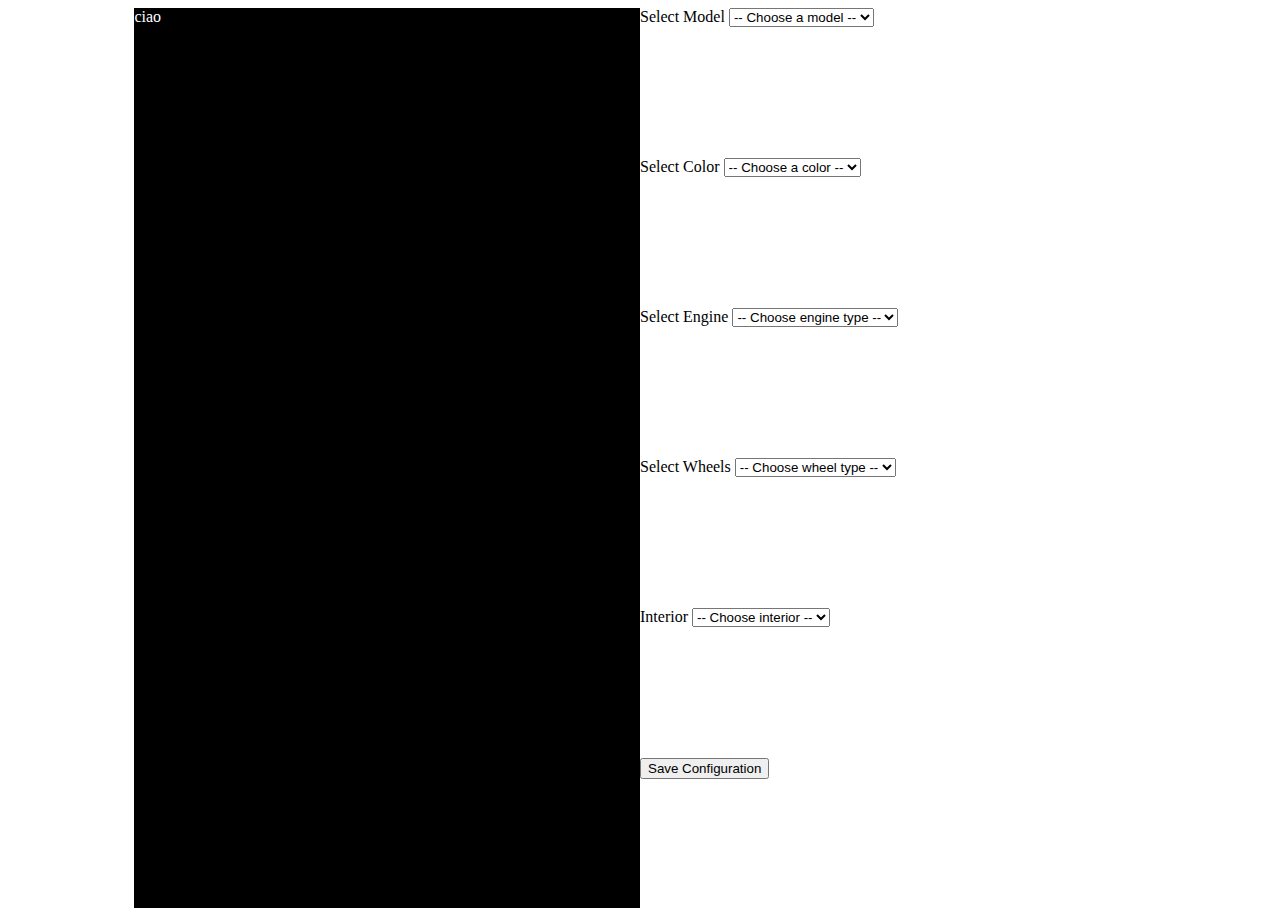
<file: index.html>
<!DOCTYPE html>
<html lang="en">
<head>
    <meta charset="UTF-8">
    <meta name="viewport" content="width=device-width, initial-scale=1.0">
    <title>Document</title>
    
    <link rel="stylesheet" href="./css/style.css">
</head>
<body>
    <div class="parent">
<div class="div1"> 
    <form id="car-config-form">

    <label for="model">Select Model</label>
    <select id="model" name="model" required>
      <option value="">-- Choose a model --</option>
      <option value="sedan">Sedan</option>
      <option value="suv">SUV</option>
      <option value="coupe">Coupe</option>
      <option value="hatchback">Hatchback</option>
    </select>
</div>
<div class="div2"> 
    <label for="color">Select Color</label>
    <select id="color" name="color" required>
      <option value="">-- Choose a color --</option>
      <option value="black">Black</option>
      <option value="white">White</option>
      <option value="red">Red</option>
      <option value="blue">Blue</option>
      <option value="silver">Silver</option>
    </select> 
</div>
<div class="div3"> 
    <label for="engine">Select Engine</label>
    <select id="engine" name="engine" required>
      <option value="">-- Choose engine type --</option>
      <option value="diesel">Diesel</option>
      <option value="petrol">Petrol</option>
      <option value="hybrid">Hybrid</option>
      <option value="electric">Electric</option>
    </select>
</div>
<div class="div4"> 
    <label for="wheels">Select Wheels</label>
    <select id="wheels" name="wheels">
      <option value="">-- Choose wheel type --</option>
      <option value="17">17" Alloy</option>
      <option value="18">18" Sport</option>
      <option value="19">19" Black Edition</option>
    </select> 
</div>
<div class="div5"> 
    <label for="interior">Interior</label>
    <select id="interior" name="interior">
      <option value="">-- Choose interior --</option>
      <option value="leather">Leather</option>
      <option value="fabric">Fabric</option>
      <option value="alcantara">Alcantara</option>
    </select>
</div>
<div class="div6"> 
    <button type="submit">Save Configuration</button>
    </form>     
    </div>
<div class="div8"> ciao </div>        
</div>

</div>
</div>
    
        
</body>
</html>
</file>
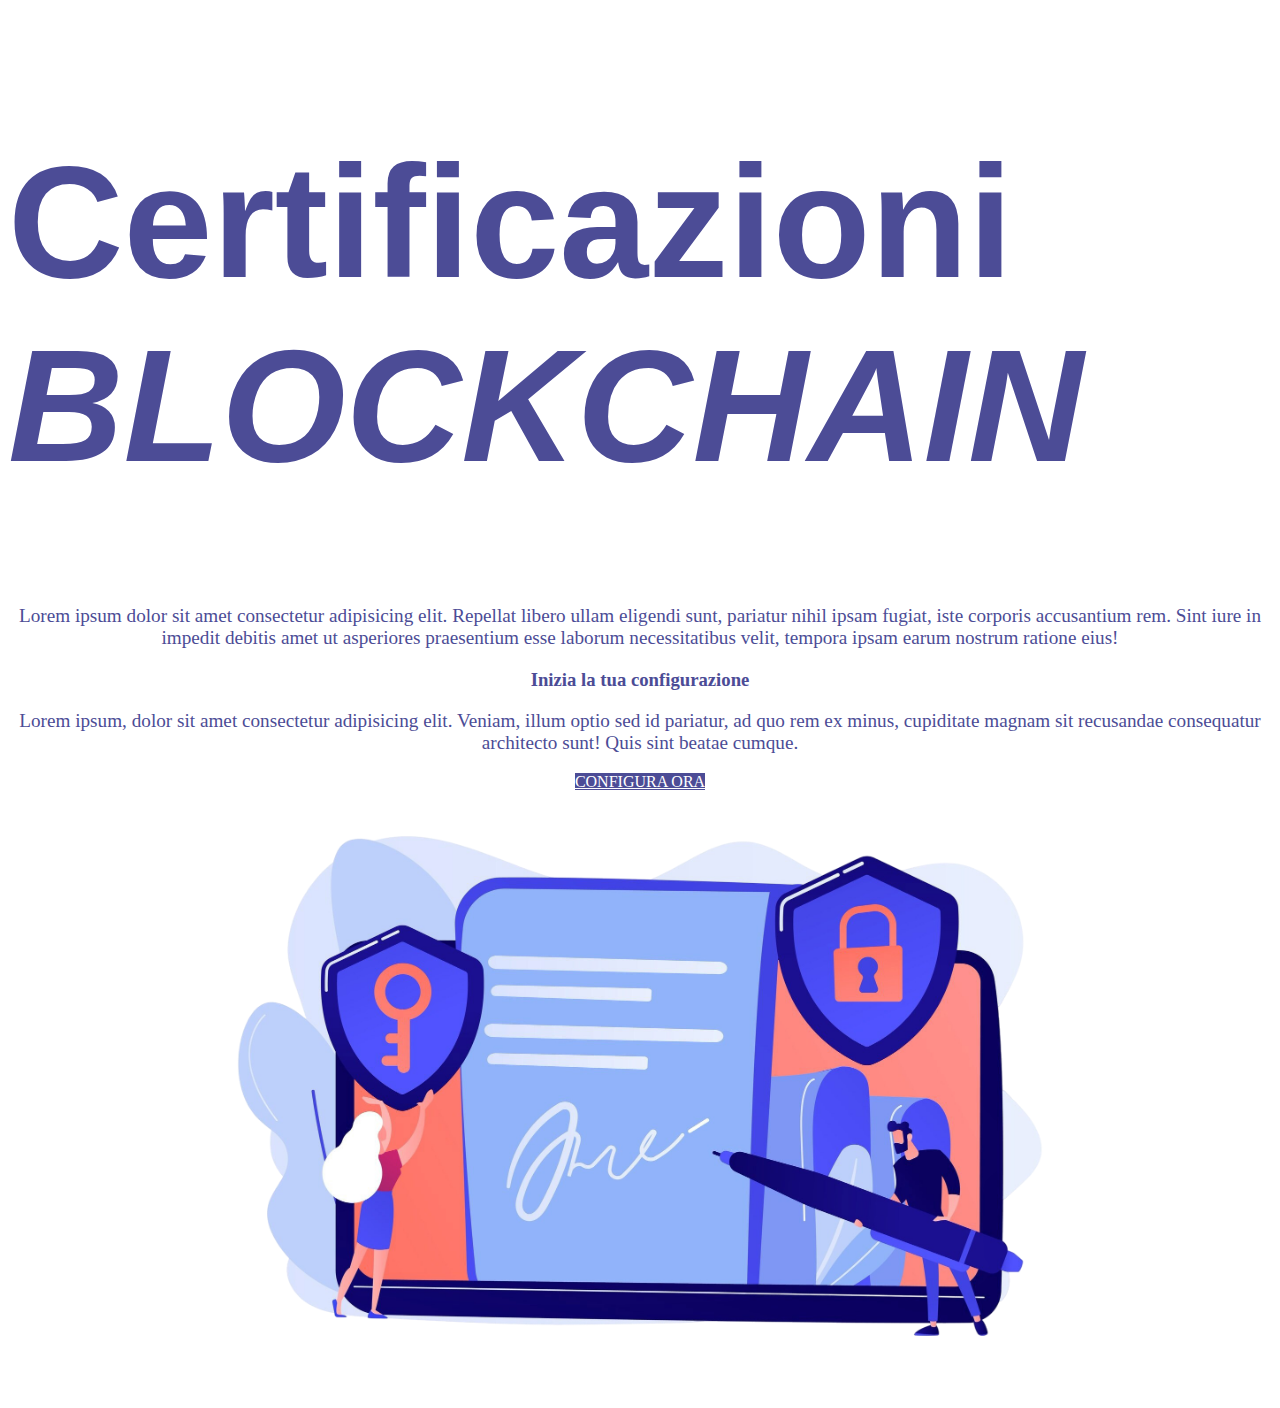
<file: Home Page - Header/index.html>
<!DOCTYPE html>
<html lang="it">
<head>
  <meta charset="UTF-8">
  <meta name="viewport" content="width=device-width, initial-scale=1">
  <title>KeCert Blockchain</title>
  <link href="https://cdn.jsdelivr.net/npm/bootstrap@5.3.7/dist/css/bootstrap.min.css" rel="stylesheet" integrity="sha384-LN+7fdVzj6u52u30Kp6M/trliBMCMKTyK833zpbD+pXdCLuTusPj697FH4R/5mcr" crossorigin="anonymous">
  <link rel="stylesheet" href="./css/style.css">
</head>
<body>

<!-- Hero -->
<section class="hero">
  <div class="container-fluid">
    <div class="row d-flex align-items-center">

      <div class="sezione1 col-12 col-lg-6">
        <h1 class="mb-3 mt-5 fw-bold">
          Certificazioni
          <span class="second-line">BLOCKCHAIN</span>
        </h1>

        <p>Lorem ipsum dolor sit amet consectetur adipisicing elit. Repellat libero ullam eligendi sunt, pariatur nihil ipsam fugiat, iste corporis accusantium rem. Sint iure in impedit debitis amet ut asperiores praesentium esse laborum necessitatibus velit, tempora ipsam earum nostrum ratione eius!</p>

        <div class="card shadow mt-5 mb-5" style="width: 100%;">
          <div class="card-body">
            <h3 class="card-title text-center">Inizia la tua configurazione</h3>
            <p class="card-text">Lorem ipsum, dolor sit amet consectetur adipisicing elit. Veniam, illum optio sed id pariatur, ad quo rem ex minus, cupiditate magnam sit recusandae consequatur architecto sunt! Quis sint beatae cumque.</p>
            <div class="text-center">
              <a href="#" class="btn btn-colore btn-lg">CONFIGURA ORA</a>
            </div>
          </div>
        </div>
      </div>

      <div class="col-12 col-lg-6 text-center">
        <img class="img-fluid my-4" src="./img/illustrazione-certificato.png" alt="Immagine Illustrativa Certificato" width="70%">
      </div>

    </div>
  </div>
</section>
</file>
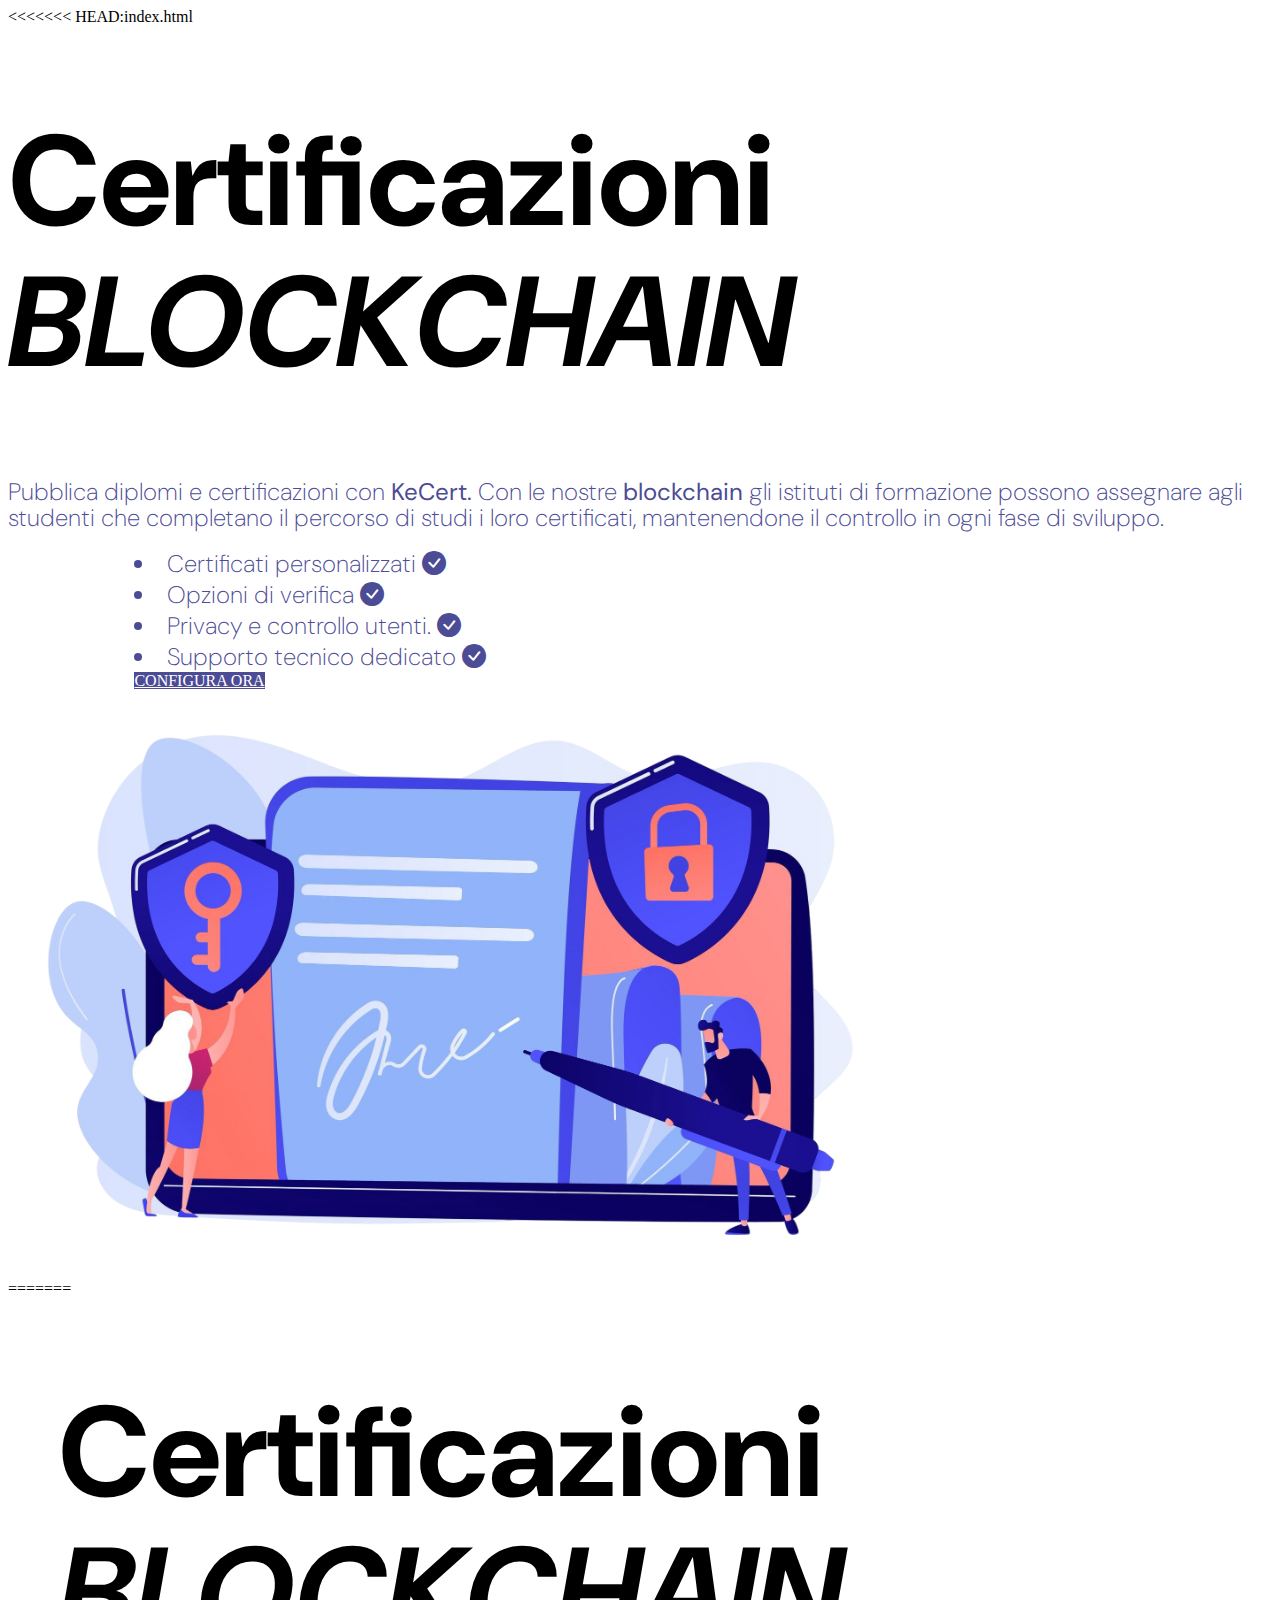
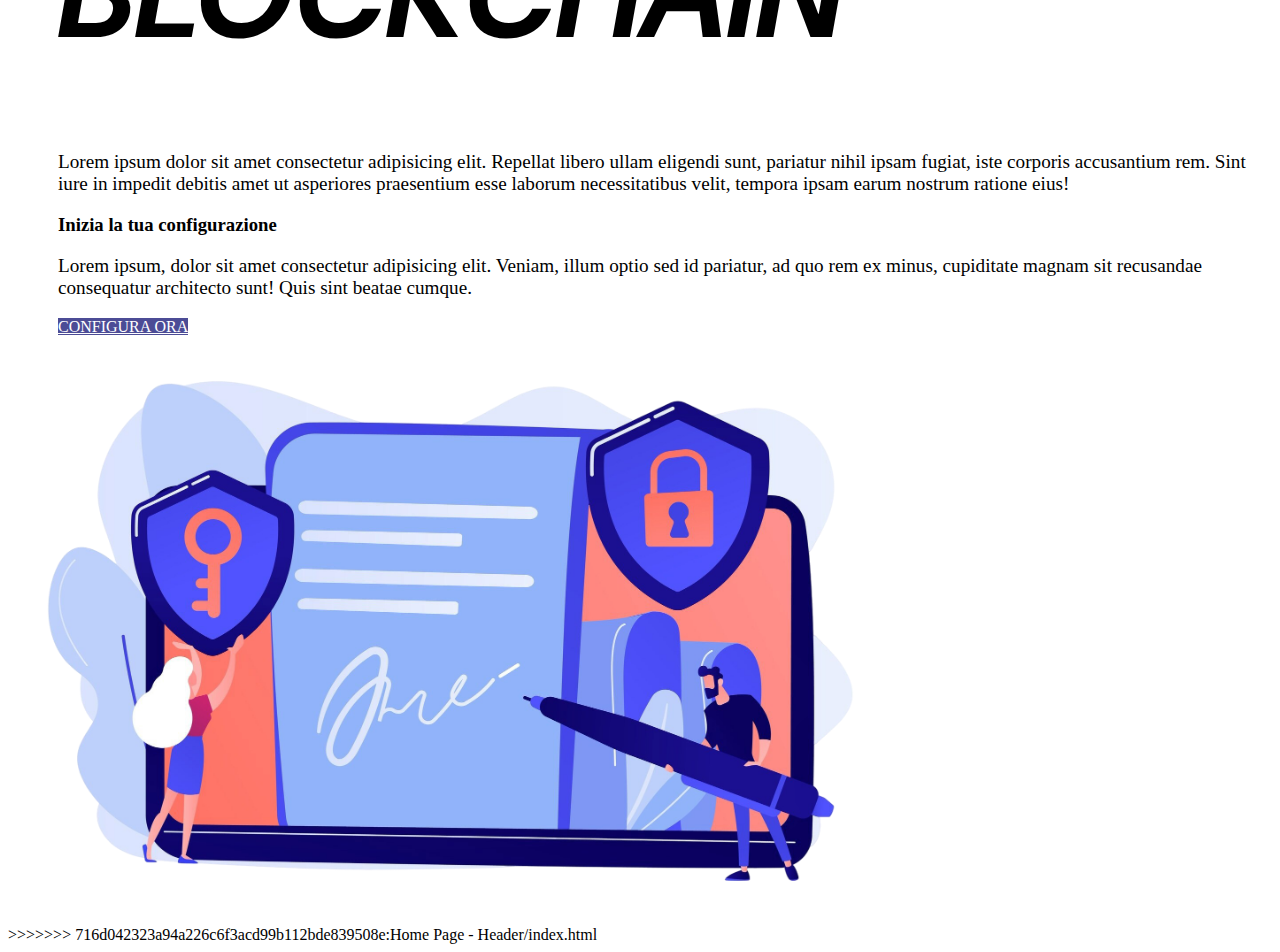
<file: Home Page - Header (2)/Home Page - Header/index.html>
<<<<<<< HEAD:index.html
<!DOCTYPE html>
<html lang="it">
<head>
  <meta charset="UTF-8">
  <meta name="viewport" content="width=device-width, initial-scale=1">
  <title>KeCert Blockchain</title>
  <link href="https://cdn.jsdelivr.net/npm/bootstrap@5.3.7/dist/css/bootstrap.min.css" rel="stylesheet" integrity="sha384-LN+7fdVzj6u52u30Kp6M/trliBMCMKTyK833zpbD+pXdCLuTusPj697FH4R/5mcr" crossorigin="anonymous">
  <link href="https://cdn.jsdelivr.net/npm/bootstrap-icons@1.10.5/font/bootstrap-icons.css" rel="stylesheet">
  <link rel="stylesheet" href="./css/style.css">

  <!-- font -->
  <link rel="preconnect" href="https://fonts.googleapis.com">
  <link rel="preconnect" href="https://fonts.gstatic.com" crossorigin>
  <link href="https://fonts.googleapis.com/css2?family=DM+Sans:ital,opsz,wght@0,9..40,100..1000;1,9..40,100..1000&display=swap" rel="stylesheet">

</head>
<body>

<!-- Hero -->
<section class="hero">
  <div class="container-fluid">
    <div class="row d-flex align-items-center">

      <div class="col-12 col-lg-6 ps-5">
        <h1 class="mb-3 mt-5">
          Certificazioni
          <span class="second-line">BLOCKCHAIN</span>
        </h1>

        <h1 class="description fw-regular">Pubblica diplomi e certificazioni con <strong> KeCert.</strong> Con le nostre <strong>blockchain</strong> gli istituti di formazione possono assegnare agli studenti che completano il percorso di studi i loro certificati, mantenendone il controllo in ogni fase di sviluppo.</h1>

        <div class="card shadow mt-5" style="width: 80%; margin: auto;">
          <div class="card-body">

            <div class="elenco description text-center fw-medium mt-3">

                <li class="justify-content-between align-items-center">
                  Certificati personalizzati
                  <i class="bi bi-check-circle-fill" style="color: #4c4c96;"></i>
                </li>

                <li class="justify-content-between align-items-center">
                  Opzioni di verifica
                  <i class="bi bi-check-circle-fill" style="color: #4c4c96;"></i>
                </li>

                <li class="justify-content-between align-items-center">
                  Privacy e controllo utenti.
                  <i class="bi bi-check-circle-fill" style="color: #4c4c96;"></i>
                </li>

                <li class="justify-content-between align-items-center">
                  Supporto tecnico dedicato
                  <i class="bi bi-check-circle-fill" style="color: #4c4c96;"></i>
                </li>
                
              </div>

            <div class="text-center mt-5">
              <a href="#" class="btn btn-colore btn-lg mb-3">CONFIGURA ORA</a>
            </div>
          </div>
        </div>
      </div>

      <div class="col-12 col-lg-6 align-items-center justify-content-center d-flex">
        <img class="img-fluid my-4 fixed" src="./img/illustrazione-certificato.png" alt="Immagine Illustrativa Certificato" width="70%">
      </div>

    </div>
  </div>
</section>
=======
<!DOCTYPE html>
<html lang="it">
<head>
  <meta charset="UTF-8">
  <meta name="viewport" content="width=device-width, initial-scale=1">
  <title>KeCert Blockchain</title>
  <link href="https://cdn.jsdelivr.net/npm/bootstrap@5.3.7/dist/css/bootstrap.min.css" rel="stylesheet" integrity="sha384-LN+7fdVzj6u52u30Kp6M/trliBMCMKTyK833zpbD+pXdCLuTusPj697FH4R/5mcr" crossorigin="anonymous">
  <link rel="stylesheet" href="./css/style.css">
</head>
<body>

<!-- Hero -->
<section class="hero">
  <div class="container-fluid">
    <div class="row d-flex align-items-center">

      <div class="sezione1 col-12 col-lg-6">
        <h1 class="mb-3 mt-5 fw-bold">
          Certificazioni
          <span class="second-line">BLOCKCHAIN</span>
        </h1>

        <p>Lorem ipsum dolor sit amet consectetur adipisicing elit. Repellat libero ullam eligendi sunt, pariatur nihil ipsam fugiat, iste corporis accusantium rem. Sint iure in impedit debitis amet ut asperiores praesentium esse laborum necessitatibus velit, tempora ipsam earum nostrum ratione eius!</p>

        <div class="card shadow mt-5 mb-5" style="width: 100%;">
          <div class="card-body">
            <h3 class="card-title text-center">Inizia la tua configurazione</h3>
            <p class="card-text">Lorem ipsum, dolor sit amet consectetur adipisicing elit. Veniam, illum optio sed id pariatur, ad quo rem ex minus, cupiditate magnam sit recusandae consequatur architecto sunt! Quis sint beatae cumque.</p>
            <div class="text-center">
              <a href="#" class="btn btn-colore btn-lg">CONFIGURA ORA</a>
            </div>
          </div>
        </div>
      </div>

      <div class="col-12 col-lg-6 text-center">
        <img class="img-fluid my-4" src="./img/illustrazione-certificato.png" alt="Immagine Illustrativa Certificato" width="70%">
      </div>

    </div>
  </div>
</section>
>>>>>>> 716d042323a94a226c6f3acd99b112bde839508e:Home Page - Header/index.html
</file>
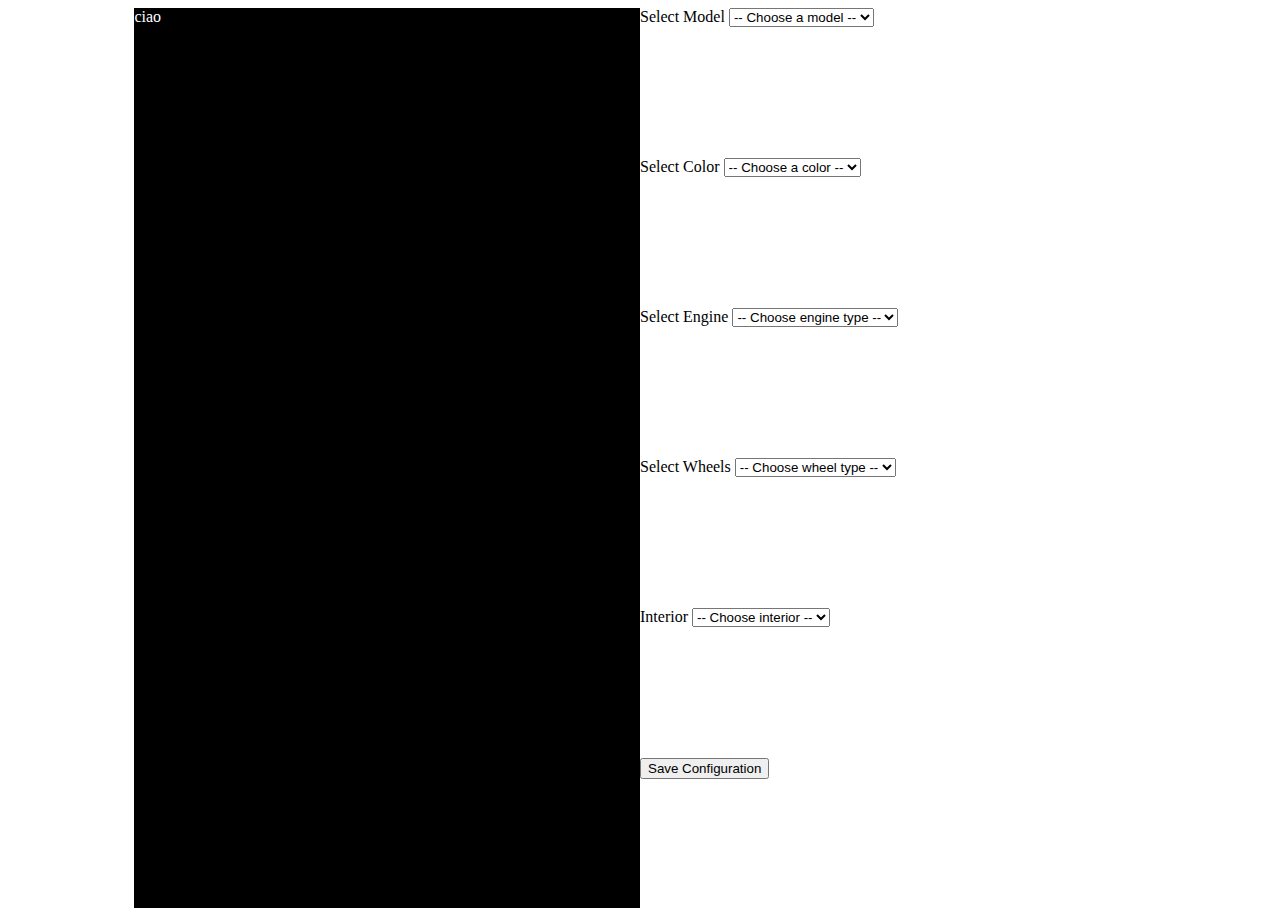
<file: form.html>
<!DOCTYPE html>
<html lang="en">

<head>
  <meta charset="UTF-8">
  <meta name="viewport" content="width=device-width, initial-scale=1.0">
  <title>Document</title>
  <link href="https://cdn.jsdelivr.net/npm/bootstrap@5.0.2/dist/css/bootstrap.min.css" rel="stylesheet"
    integrity="sha384-EVSTQN3/azprG1Anm3QDgpJLIm9Nao0Yz1ztcQTwFspd3yD65VohhpuuCOmLASjC" crossorigin="anonymous">
  <link rel="stylesheet" href="./css/style-form.css">
</head>

<body>
  <div class="parent">
    <div class="div1">
      <form id="car-config-form">

        <label for="model">Select Model</label>
        <select id="model" name="model" required class="form-select" aria-label="Default select example">
          <option value="">-- Choose a model --</option>
          <option value="sedan">Sedan</option>
          <option value="suv">SUV</option>
          <option value="coupe">Coupe</option>
          <option value="hatchback">Hatchback</option>
        </select>
    </div>
    <div class="div2">
      <label for="color">Select Color</label>
      <select id="color" name="color" required>
        <option value="">-- Choose a color --</option>
        <option value="black">Black</option>
        <option value="white">White</option>
        <option value="red">Red</option>
        <option value="blue">Blue</option>
        <option value="silver">Silver</option>
      </select>
    </div>
    <div class="div3">
      <label for="engine">Select Engine</label>
      <select id="engine" name="engine" required>
        <option value="">-- Choose engine type --</option>
        <option value="diesel">Diesel</option>
        <option value="petrol">Petrol</option>
        <option value="hybrid">Hybrid</option>
        <option value="electric">Electric</option>
      </select>
    </div>
    <div class="div4">
      <label for="wheels">Select Wheels</label>
      <select id="wheels" name="wheels">
        <option value="">-- Choose wheel type --</option>
        <option value="17">17" Alloy</option>
        <option value="18">18" Sport</option>
        <option value="19">19" Black Edition</option>
      </select>
    </div>
    <div class="div5">
      <label for="interior">Interior</label>
      <select id="interior" name="interior">
        <option value="">-- Choose interior --</option>
        <option value="leather">Leather</option>
        <option value="fabric">Fabric</option>
        <option value="alcantara">Alcantara</option>
      </select>
    </div>
    <div class="div6">
      <button type="submit">Save Configuration</button>
      </form>
    </div>
    <div class="div8"> ciao </div>
  </div>

  </div>
  </div>
  <script src="https://cdn.jsdelivr.net/npm/bootstrap@5.0.2/dist/js/bootstrap.bundle.min.js"
    integrity="sha384-MrcW6ZMFYlzcLA8Nl+NtUVF0sA7MsXsP1UyJoMp4YLEuNSfAP+JcXn/tWtIaxVXM"
    crossorigin="anonymous"></script>
</body>

</html>
</file>
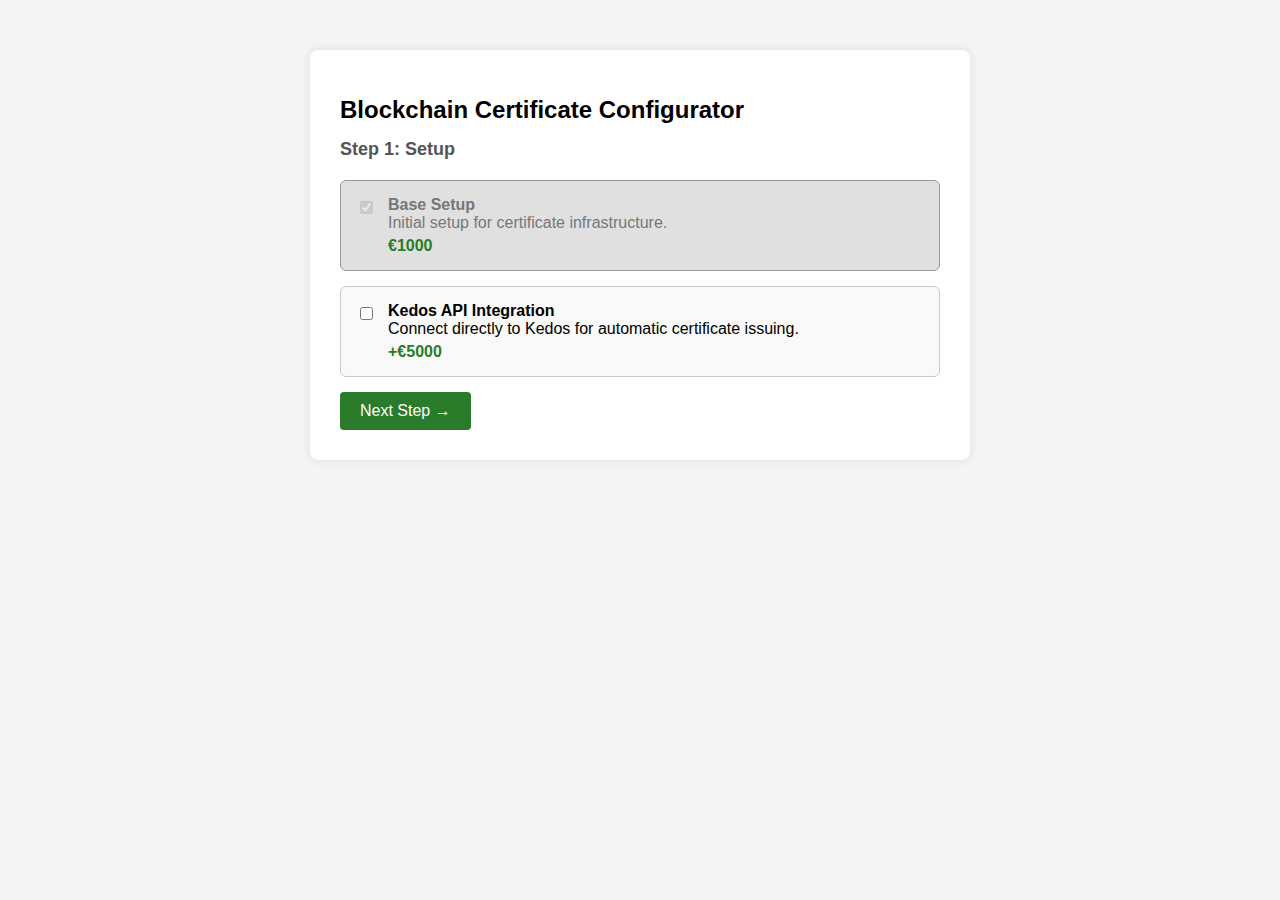
<file: SetUp.html>
<!DOCTYPE html>
<html lang="en">
<head>
  <meta charset="UTF-8" />
  <meta name="viewport" content="width=device-width, initial-scale=1.0"/>
  <title>Configurator - Step 1</title>
  <link rel="stylesheet" href="css/set-up.css" />
</head>
<body>

  <div class="container">
    <h1>Blockchain Certificate Configurator</h1>
    <h2>Step 1: Setup</h2>

    <div class="option-block fixed">
      <input type="checkbox" id="base" checked disabled />
      <label for="base">
        <strong>Base Setup</strong><br />
        Initial setup for certificate infrastructure.<br />
        <span class="price">€1000</span>
      </label>
    </div>

    <div class="option-block">
      <input type="checkbox" id="kedos-api" />
      <label for="kedos-api">
        <strong>Kedos API Integration</strong><br />
        Connect directly to Kedos for automatic certificate issuing.<br />
        <span class="price">+€5000</span>
      </label>
    </div>

    <button class="next-btn">Next Step →</button>
  </div>

</body>
</html>
</file>
<file: css/style.css>
.body{
    margin: 0;
}
.parent {
display: grid;
grid-template-columns: 0.5fr repeat(2, 2fr) 0.5fr;
grid-template-rows: repeat(6, 1fr);
grid-column-gap: 0px;
grid-row-gap: 0px;
}

.div1 { 
    grid-area: 1 / 3 / 2 / 4;
    height: 10vh;    
}
.div2 { grid-area: 2 / 3 / 3 / 4;
height: 10vh;   }
.div3 { grid-area: 3 / 3 / 4 / 4;
height: 10vh;   }
.div4 { grid-area: 4 / 3 / 5 / 4;
height: 10vh;   }
.div5 { grid-area: 5 / 3 / 6 / 4;
height: 10vh;   }
.div6 { grid-area: 6 / 3 / 7 / 4;
height: 10vh;   }
.div8 { 
    grid-area: 1 / 2 / 7 / 3;
    height: 100vh;
    background-color: black;
    color: white;   
}
</file>
<file: Home Page - Header/css/style.css>
.hero {
  padding-top: 15px;
  padding-bottom: 15px;
  color: #4c4c96;
  position: relative;
  text-align: center;
}

.card {
  border-radius: 30px;
}

p {
  font-size: 1.2rem;
}

.btn-colore {
  background-color: #4c4c96;
  color: white;
  border: none;
  transition: background 0.2s;
}

.btn-colore:hover,
.btn-colore:focus {
  background-color: #252568; /* colore più scuro per l'hover */
  color: white;
}

h1 {
  font-size: 3.5rem;
  font-family: 'DM Sans', sans-serif;
  font-style: bold;
}

.second-line{
  font-weight: bold;
  font-style: italic;
}

.interlinea {
  line-height: 80%;
}

.description {
  font-size: 1.5rem;
  font-weight: 200;
  color: #4c4c96;
  font-family: 'DM Sans', sans-serif;
}


/* CSS CARD HEADER */
.elenco {
  font-size: 1.2rem;
}

.button {
  font-family: 'DM Sans', sans-serif;
  font-weight: bold;
}

ul {
  list-style-type: none;
}

ul li i {
  padding-left: 1rem;
}


/* da 576px in su */
@media (min-width: 576px) {
  h1 {
    font-size: 5rem;
  }
}

/* da 768px in su */
@media (min-width: 768px) {

  h1 {
    font-size: 7rem;
    text-align: left;
  }

  .description{
    font-size: 2rem;
  }

}

/* da 1200px in su */
@media (min-width: 1200px) { 

  h1 {
  font-size: 10rem;
  text-align: left;
  }

}
</file>
<file: Home Page - Header (2)/Home Page - Header/css/style.css>
<<<<<<< HEAD:css/style.css
.hero {
  padding-top: 15px;
  padding-bottom: 15px;
  color: #4c4c96;
  position: relative;
}

footer {
  background: black;
  color: white;
  padding: 40px 0;
}

.square {
  background-color: #4c4c96;
  height: 100px;
}

p {
  font-size: 1.2rem;
}

h1 {
  font-size: 8rem;
  line-height: 1.0;
}

.btn-colore {
  background-color: #4c4c96;
  color: white;
  border: none;
  transition: background 0.2s;
}

.btn-colore:hover,
.btn-colore:focus {
  background-color: #252568; /* colore più scuro per l'hover */
  color: white;
}

h1 {
  font-size: 3rem;
  font-family: 'DM Sans', sans-serif;
  font-style: bold;
}

.second-line{
  font-weight: bold;
  font-style: italic;
}

.description {
  font-size: 1.5rem;
  font-weight: 200;
  color: #4c4c96;
  font-family: 'DM Sans', sans-serif;
}

/* Responsive styles */
@media (min-width: 576px) {
  h1 {
    font-size: 4rem;
  }
}

@media (max-width: 576px) {
  h1 {
    font-size: 4rem;
    text-align: center;
  }
  .elenco {
    font-size: 1.25rem;
  }
}

@media (min-width: 768px) {
  h1 {
    font-size: 6rem;
  }
}

@media (min-width: 1200px) {
  h1 {
    font-size: 8rem;
  }
=======
.hero {
  padding-top: 15px;
  padding-bottom: 15px;
  color: #4c4c96;
  position: relative;
}

.sezione1 {
  padding-left: 50px;
}

.dropdown-item img{
  width: 20px;
  height: 20px;
  margin-right: 10px;
}

.config-box {
  background: white;
  color: black;
  padding: 1rem;
  border-radius: 10px;
  max-width: 250px;
}

.section-padding {
  padding: 60px 0;
}

footer {
  background: black;
  color: white;
  padding: 40px 0;
}

.square {
  background-color: #4c4c96;
  height: 100px;
}

p {
  font-size: 1.2rem;
}

h1 {
  font-size: 8rem;
  line-height: 1.1;
}

.btn-colore {
  background-color: #4c4c96;
  color: white;
  border: none;
  transition: background 0.2s;
}

.btn-colore:hover,
.btn-colore:focus {
  background-color: #23234d; /* colore più scuro per l'hover */
  color: white;
}

h1 {
  font-size: 3rem;
}


@media (min-width: 576px) {
  h1 {
    font-size: 4rem;

  }
}

@media (min-width: 768px) {
  h1 {
    font-size: 6rem;
  }
}

@media (min-width: 1200px) {
  h1 {
    font-size: 8rem;
  }
>>>>>>> 716d042323a94a226c6f3acd99b112bde839508e:Home Page - Header/css/style.css
}
</file>
<file: css/style-form.css>
.body{
    margin: 0;
}
.parent {
display: grid;
grid-template-columns: 0.5fr repeat(2, 2fr) 0.5fr;
grid-template-rows: repeat(6, 1fr);
grid-column-gap: 0px;
grid-row-gap: 0px;
}

.div1 { 
    grid-area: 1 / 3 / 2 / 4;
    height: 10vh;    
}
.div2 { grid-area: 2 / 3 / 3 / 4;
height: 10vh;   }
.div3 { grid-area: 3 / 3 / 4 / 4;
height: 10vh;   }
.div4 { grid-area: 4 / 3 / 5 / 4;
height: 10vh;   }
.div5 { grid-area: 5 / 3 / 6 / 4;
height: 10vh;   }
.div6 { grid-area: 6 / 3 / 7 / 4;
height: 10vh;   }
.div8 { 
    grid-area: 1 / 2 / 7 / 3;
    height: 100vh;
    background-color: black;
    color: white;   
}
</file>
<file: css/set-up.css>
body {
  font-family: Arial, sans-serif;
  background-color: #f4f4f4;
  margin: 0;
  padding: 0;
}

.container {
  max-width: 600px;
  margin: 50px auto;
  background: #ffffff;
  padding: 30px;
  box-shadow: 0 0 10px rgba(0,0,0,0.1);
  border-radius: 8px;
}

h1 {
  margin-bottom: 10px;
  font-size: 24px;
}

h2 {
  font-size: 18px;
  margin-bottom: 20px;
  color: #555;
}

.option-block {
  display: flex;
  align-items: flex-start;
  background: #f9f9f9;
  border: 1px solid #ccc;
  padding: 15px;
  margin-bottom: 15px;
  border-radius: 6px;
  transition: background 0.3s;
}

.option-block:hover {
  background: #eef3ff;
}

.option-block input[type="checkbox"] {
  margin-right: 15px;
  margin-top: 5px;
}

.option-block.fixed {
  background: #e0e0e0;
  border-color: #999;
  cursor: not-allowed;
}

.option-block.fixed label {
  color: #777;
}

.price {
  display: inline-block;
  margin-top: 5px;
  font-weight: bold;
  color: #2a7c2a;
}

.next-btn {
  display: inline-block;
  background-color: #2a7c2a;
  color: #fff;
  padding: 10px 20px;
  border: none;
  font-size: 16px;
  cursor: pointer;
  border-radius: 4px;
}

.next-btn:hover {
  background-color: #226422;
}
</file>
